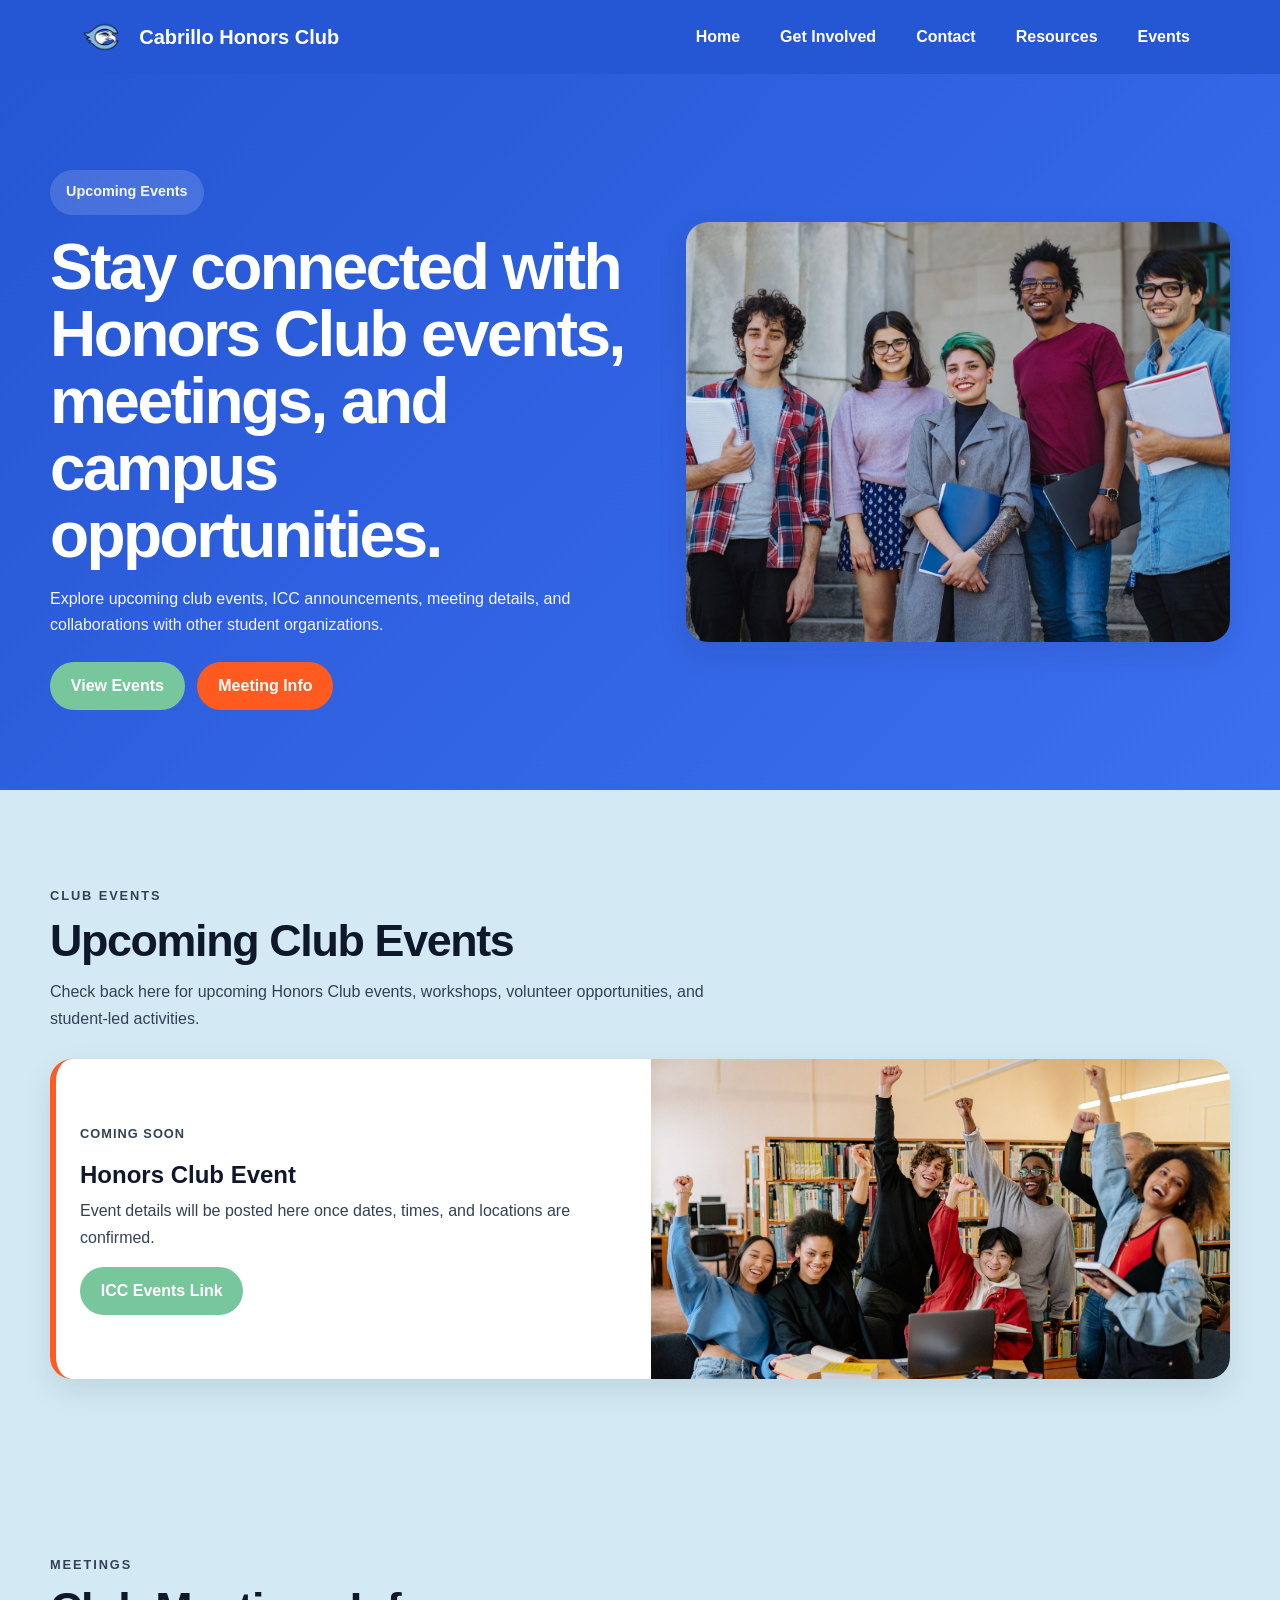
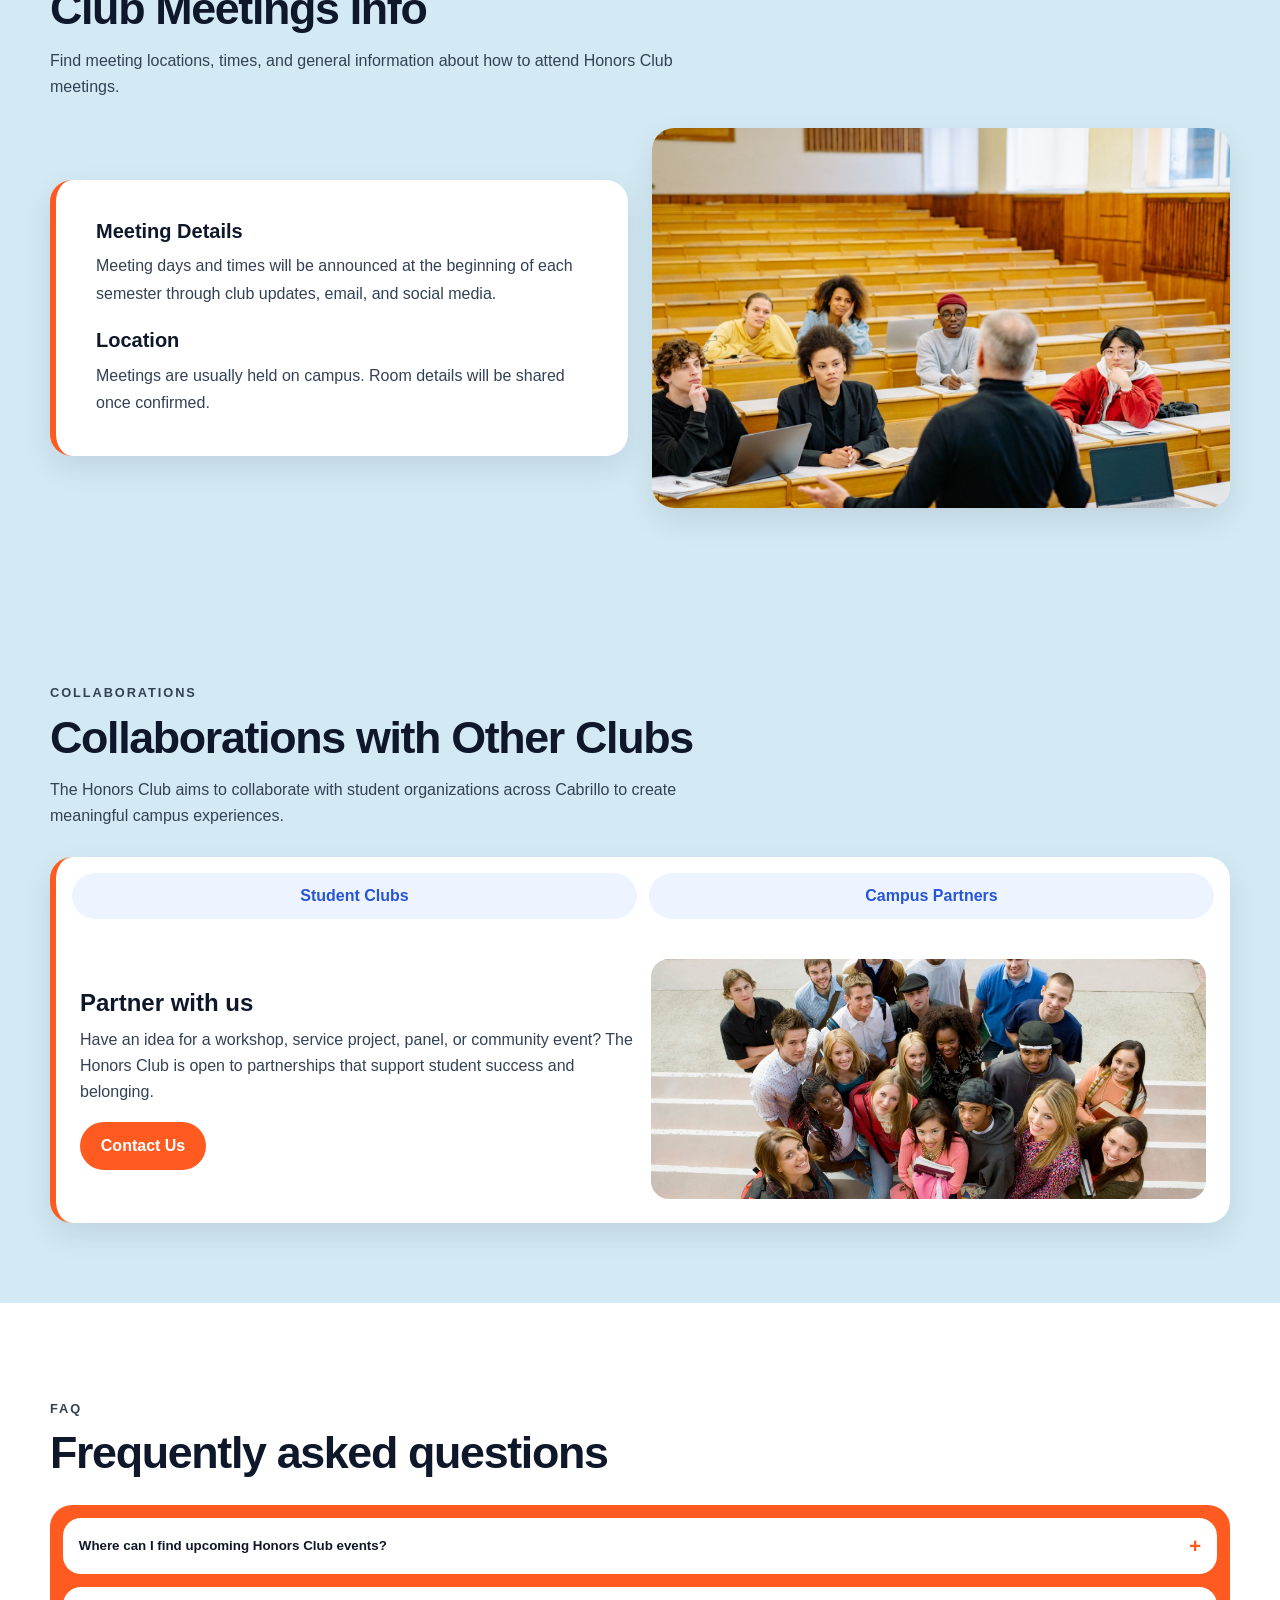
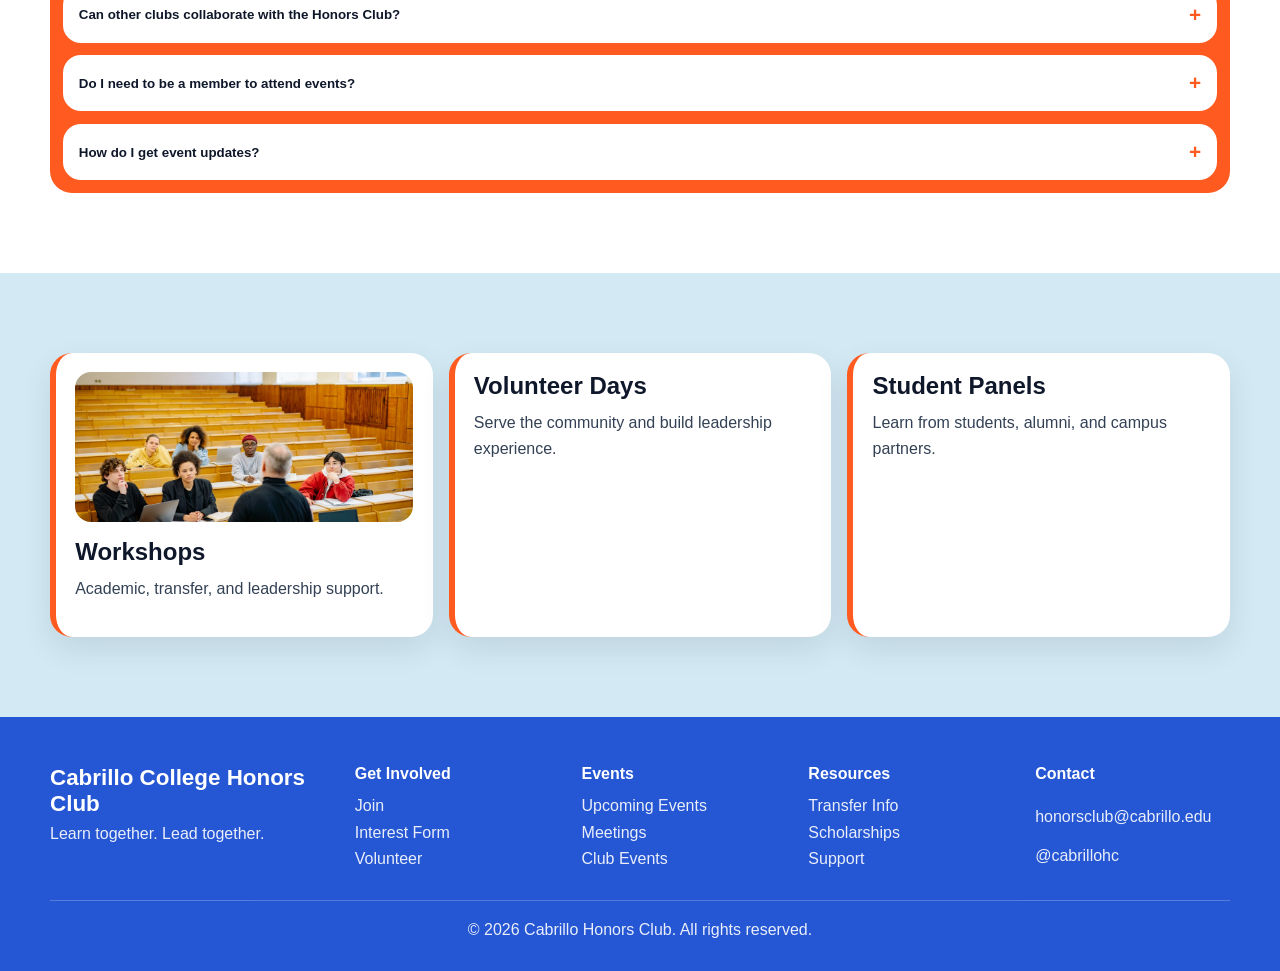
<file: events.html>
<!doctype html>
<html lang="en">
  <head>
    <meta charset="UTF-8" />
    <meta name="viewport" content="width=device-width, initial-scale=1.0" />
    <title>Events | Cabrillo Honors Club</title>
    <link rel="stylesheet" href="style.css" />
  </head>

  <body>
    <header class="site_header">
      <nav class="navbar" aria-label="Main navigation">
        <a class="logo" href="index.html">
          <img
            src="Assets/CabrilloCollegeLogo.png"
            alt="Cabrillo College logo"
          />
          <span>Cabrillo Honors Club</span>
        </a>

        <button
          class="nav_toggle"
          aria-label="Open navigation menu"
          aria-expanded="false"
        >
          <span></span>
          <span></span>
          <span></span>
        </button>

        <ul class="nav_links">
          <li><a href="index.html">Home</a></li>
          <li><a href="get-involved.html">Get Involved</a></li>
          <li><a href="index.html#contact">Contact</a></li>
          <li><a href="resources.html">Resources</a></li>
          <li><a href="events.html">Events</a></li>
        </ul>
      </nav>
    </header>

    <main>
      <section class="events_hero">
        <div class="container events_hero_grid">
          <div class="events_hero_text">
            <p class="pill">Upcoming Events</p>
            <h1>
              Stay connected with Honors Club events, meetings, and campus
              opportunities.
            </h1>
            <p>
              Explore upcoming club events, ICC announcements, meeting details,
              and collaborations with other student organizations.
            </p>

            <div class="hero_buttons">
              <a href="#club-events" class="btn btn_secondary">View Events</a>
              <a href="#meetings" class="btn btn_primary">Meeting Info</a>
            </div>
          </div>

          <div class="events_hero_image">
            <img src="Assets/Steps.jpg" alt="Students celebrating together" />
          </div>
        </div>
      </section>

      <section class="section section_blue" id="club-events">
        <div class="container">
          <div class="section_header reveal">
            <p class="section_label">CLUB EVENTS</p>
            <h2>Upcoming Club Events</h2>
            <p>
              Check back here for upcoming Honors Club events, workshops,
              volunteer opportunities, and student-led activities.
            </p>
          </div>

          <article class="event_feature_card reveal">
            <div>
              <p class="event_date">Coming Soon</p>
              <h3>Honors Club Event</h3>
              <p>
                Event details will be posted here once dates, times, and
                locations are confirmed.
              </p>

              <a href="#" class="btn btn_secondary">ICC Events Link</a>
            </div>

            <img src="Assets/Hands_up.jpg" alt="Students attending an event" />
          </article>
        </div>
      </section>

      <section class="section section_blue" id="meetings">
        <div class="container">
          <div class="section_header reveal">
            <p class="section_label">MEETINGS</p>
            <h2>Club Meetings Info</h2>
            <p>
              Find meeting locations, times, and general information about how
              to attend Honors Club meetings.
            </p>
          </div>

          <div class="two_column">
            <article class="content_card accent_card reveal">
              <h3>Meeting Details</h3>
              <p>
                Meeting days and times will be announced at the beginning of
                each semester through club updates, email, and social media.
              </p>

              <h3>Location</h3>
              <p>
                Meetings are usually held on campus. Room details will be shared
                once confirmed.
              </p>
            </article>

            <div class="image_card reveal">
              <img src="Assets/Lecture.jpg" alt="Students walking together" />
            </div>
          </div>
        </div>
      </section>

      <section class="section section_blue">
        <div class="container">
          <div class="section_header reveal">
            <p class="section_label">COLLABORATIONS</p>
            <h2>Collaborations with Other Clubs</h2>
            <p>
              The Honors Club aims to collaborate with student organizations
              across Cabrillo to create meaningful campus experiences.
            </p>
          </div>

          <div class="collab_card reveal">
            <div class="collab_tabs">
              <span>Student Clubs</span>
              <span>Campus Partners</span>
            </div>

            <div class="collab_content">
              <div>
                <h3>Partner with us</h3>
                <p>
                  Have an idea for a workshop, service project, panel, or
                  community event? The Honors Club is open to partnerships that
                  support student success and belonging.
                </p>
                <a href="index.html#contact" class="btn btn_primary"
                  >Contact Us</a
                >
              </div>

              <img
                src="Assets/students_looking_up.jpg"
                alt="Students collaborating"
              />
            </div>
          </div>
        </div>
      </section>

      <section class="section faq_section">
        <div class="container">
          <div class="section_header reveal">
            <p class="section_label">FAQ</p>
            <h2>Frequently asked questions</h2>
          </div>

          <div class="faq_box reveal">
            <article class="faq_item">
              <button class="faq_question" type="button" aria-expanded="false">
                <span>Where can I find upcoming Honors Club events?</span>
                <span class="faq_icon">+</span>
              </button>
              <div class="faq_answer">
                Upcoming events will be posted on this page and shared through
                club announcements.
              </div>
            </article>

            <article class="faq_item">
              <button class="faq_question" type="button" aria-expanded="false">
                <span>Can other clubs collaborate with the Honors Club?</span>
                <span class="faq_icon">+</span>
              </button>
              <div class="faq_answer">
                Yes. Other clubs can reach out with ideas for workshops,
                projects, panels, or community events.
              </div>
            </article>

            <article class="faq_item">
              <button class="faq_question" type="button" aria-expanded="false">
                <span>Do I need to be a member to attend events?</span>
                <span class="faq_icon">+</span>
              </button>
              <div class="faq_answer">
                Some events may be open to all students, while others may be
                club-focused. Details will be listed with each event.
              </div>
            </article>

            <article class="faq_item">
              <button class="faq_question" type="button" aria-expanded="false">
                <span>How do I get event updates?</span>
                <span class="faq_icon">+</span>
              </button>
              <div class="faq_answer">
                Follow club announcements, email updates, and social media for
                the latest information.
              </div>
            </article>
          </div>
        </div>
      </section>

      <section class="section section_blue">
        <div class="container">
          <div class="event_bottom_grid">
            <article class="small_event_card reveal">
              <img src="Assets/Lecture.jpg" alt="Students at event" />
              <h3>Workshops</h3>
              <p>Academic, transfer, and leadership support.</p>
            </article>

            <article class="small_event_card reveal">
              <h3>Volunteer Days</h3>
              <p>Serve the community and build leadership experience.</p>
            </article>

            <article class="small_event_card reveal">
              <h3>Student Panels</h3>
              <p>Learn from students, alumni, and campus partners.</p>
            </article>
          </div>
        </div>
      </section>
    </main>

    <footer class="footer_section">
      <div class="footer_container">
        <div class="footer_brand">
          <h3>Cabrillo College Honors Club</h3>
          <p>Learn together. Lead together.</p>
        </div>

        <div class="footer_column">
          <h4>Get Involved</h4>
          <a href="get-involved.html">Join</a>
          <a href="#">Interest Form</a>
          <a href="#">Volunteer</a>
        </div>

        <div class="footer_column">
          <h4>Events</h4>
          <a href="events.html">Upcoming Events</a>
          <a href="#meetings">Meetings</a>
          <a href="#club-events">Club Events</a>
        </div>

        <div class="footer_column">
          <h4>Resources</h4>
          <a href="resources.html">Transfer Info</a>
          <a href="resources.html">Scholarships</a>
          <a href="resources.html">Support</a>
        </div>

        <div class="footer_column">
          <h4>Contact</h4>
          <p>honorsclub@cabrillo.edu</p>
          <p>@cabrillohc</p>
        </div>
      </div>

      <div class="footer_bottom">
        <p>© 2026 Cabrillo Honors Club. All rights reserved.</p>
      </div>
    </footer>

    <script src="index.js"></script>
  </body>
</html>
</file>
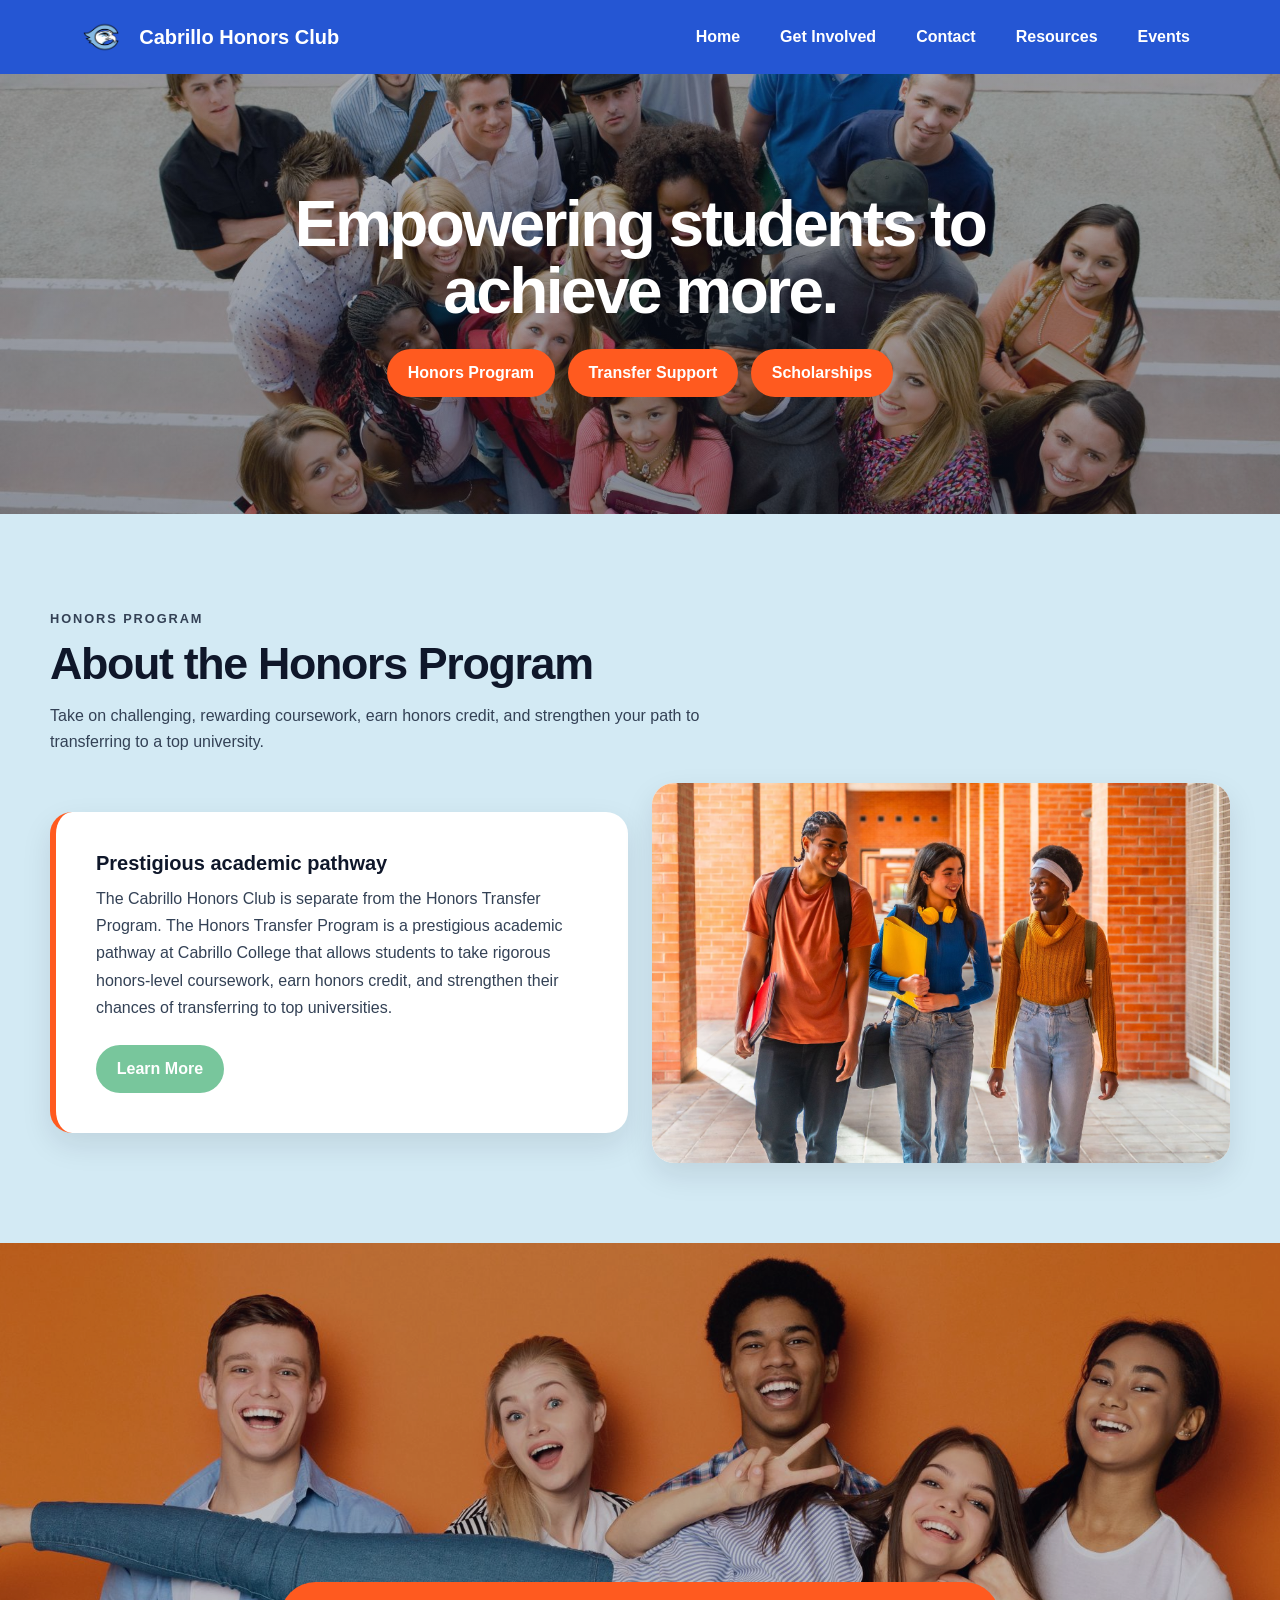
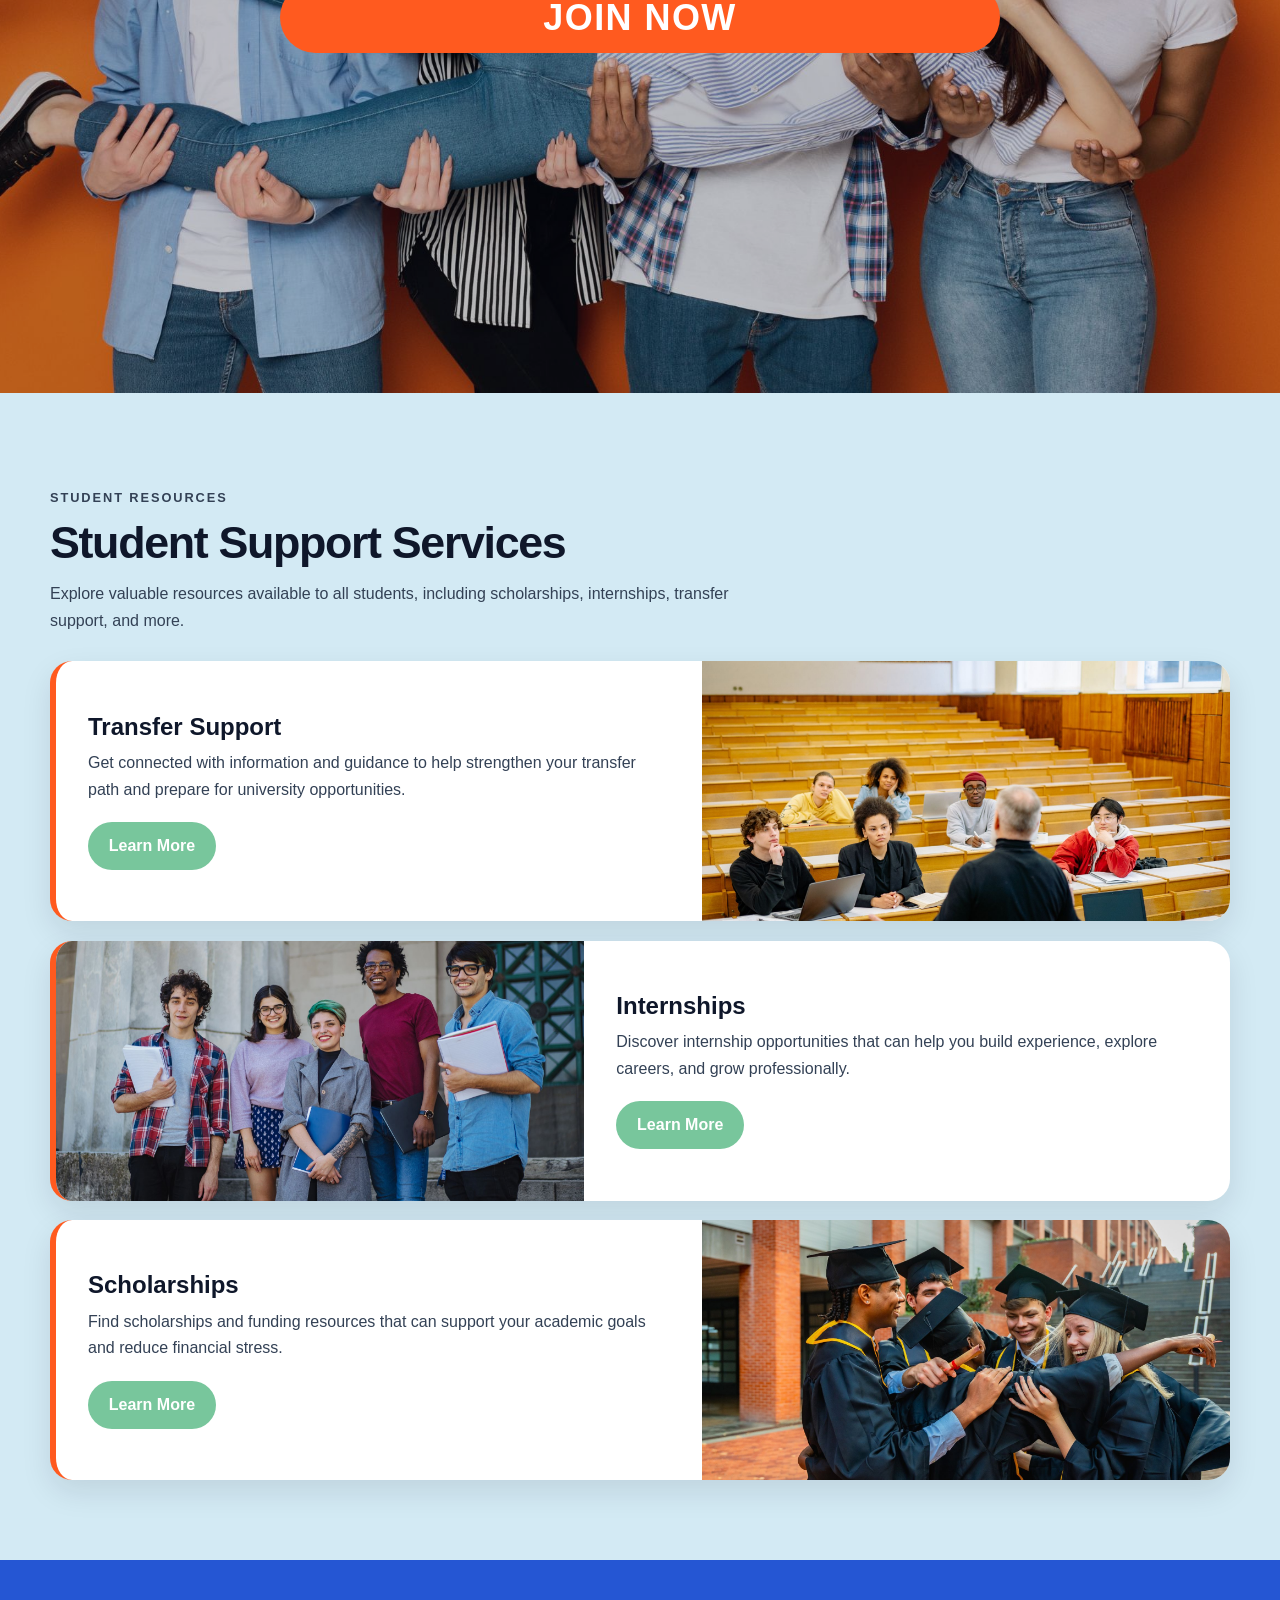
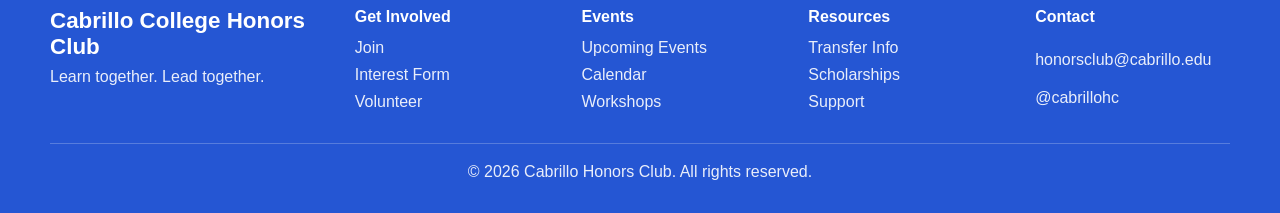
<file: resources.html>
<!doctype html>
<html lang="en">
  <head>
    <meta charset="UTF-8" />
    <meta name="viewport" content="width=device-width, initial-scale=1.0" />
    <title>Student Resources | Cabrillo Honors Club</title>
    <link rel="stylesheet" href="style.css" />
  </head>

  <body>
    <header class="site_header">
      <nav class="navbar" aria-label="Main navigation">
        <a class="logo" href="index.html">
          <img
            src="Assets/CabrilloCollegeLogo.png"
            alt="Cabrillo College logo"
          />
          <span>Cabrillo Honors Club</span>
        </a>

        <button
          class="nav_toggle"
          aria-label="Open navigation menu"
          aria-expanded="false"
        >
          <span></span>
          <span></span>
          <span></span>
        </button>

        <ul class="nav_links">
          <li><a href="index.html">Home</a></li>
          <li><a href="get-involved.html">Get Involved</a></li>
          <li><a href="index.html#contact">Contact</a></li>
          <li><a href="resources.html">Resources</a></li>
          <li><a href="events.html">Events</a></li>
        </ul>
      </nav>
    </header>

    <main>
      <section class="resources_hero">
        <div class="resources_hero_overlay"></div>

        <div class="resources_hero_content">
          <h1>Empowering students to achieve more.</h1>

          <div class="resources_hero_buttons">
            <a href="#honors-program" class="btn btn_primary">Honors Program</a>
            <a href="#resources" class="btn btn_primary">Transfer Support</a>
            <a href="#resources" class="btn btn_primary">Scholarships</a>
          </div>
        </div>
      </section>

      <section class="section section_blue reveal" id="honors-program">
        <div class="container">
          <div class="section_header">
            <p class="section_label">HONORS PROGRAM</p>
            <h2>About the Honors Program</h2>
            <p>
              Take on challenging, rewarding coursework, earn honors credit, and
              strengthen your path to transferring to a top university.
            </p>
          </div>

          <div class="two_column">
            <article class="content_card accent_card">
              <h3>Prestigious academic pathway</h3>
              <p>
                The Cabrillo Honors Club is separate from the Honors Transfer
                Program. The Honors Transfer Program is a prestigious academic
                pathway at Cabrillo College that allows students to take
                rigorous honors-level coursework, earn honors credit, and
                strengthen their chances of transferring to top universities.
              </p>

              <div class="button_group">
                <a href="#" class="btn btn_secondary">Learn More</a>
              </div>
            </article>

            <div class="image_card">
              <img src="Assets/Hallway.jpg" alt="Students walking on campus" />
            </div>
          </div>
        </div>
      </section>

      <section class="join_banner reveal" aria-label="Join the Honors Club">
        <img src="Assets/funny_students.jpg" alt="Students smiling together" />
        <div class="join_banner_content">
          <a href="#" class="btn btn_primary">Join Now</a>
        </div>
      </section>

      <section class="section section_blue reveal" id="resources">
        <div class="container">
          <div class="section_header">
            <p class="section_label">STUDENT RESOURCES</p>
            <h2>Student Support Services</h2>
            <p>
              Explore valuable resources available to all students, including
              scholarships, internships, transfer support, and more.
            </p>
          </div>

          <div class="resource_stack">
            <article class="resource_card">
              <div class="resource_text">
                <h3>Transfer Support</h3>
                <p>
                  Get connected with information and guidance to help strengthen
                  your transfer path and prepare for university opportunities.
                </p>
                <a href="#" class="btn btn_secondary">Learn More</a>
              </div>

              <img src="Assets/Lecture.jpg" alt="Students in a classroom" />
            </article>

            <article class="resource_card flipped">
              <div class="resource_text">
                <h3>Internships</h3>
                <p>
                  Discover internship opportunities that can help you build
                  experience, explore careers, and grow professionally.
                </p>
                <a href="#" class="btn btn_secondary">Learn More</a>
              </div>

              <img src="Assets/Steps.jpg" alt="Students standing together" />
            </article>

            <article class="resource_card">
              <div class="resource_text">
                <h3>Scholarships</h3>
                <p>
                  Find scholarships and funding resources that can support your
                  academic goals and reduce financial stress.
                </p>
                <a href="#" class="btn btn_secondary">Learn More</a>
              </div>

              <img src="Assets/Grad.jpg" alt="Students studying together" />
            </article>
          </div>
        </div>
      </section>
    </main>

    <footer class="footer_section">
      <div class="footer_container">
        <div class="footer_brand">
          <h3>Cabrillo College Honors Club</h3>
          <p>Learn together. Lead together.</p>
        </div>

        <div class="footer_column">
          <h4>Get Involved</h4>
          <a href="index.html#join">Join</a>
          <a href="#">Interest Form</a>
          <a href="#">Volunteer</a>
        </div>

        <div class="footer_column">
          <h4>Events</h4>
          <a href="#">Upcoming Events</a>
          <a href="#">Calendar</a>
          <a href="#">Workshops</a>
        </div>

        <div class="footer_column">
          <h4>Resources</h4>
          <a href="#resources">Transfer Info</a>
          <a href="#resources">Scholarships</a>
          <a href="#resources">Support</a>
        </div>

        <div class="footer_column">
          <h4>Contact</h4>
          <p>honorsclub@cabrillo.edu</p>
          <p>@cabrillohc</p>
        </div>
      </div>

      <div class="footer_bottom">
        <p>© 2026 Cabrillo Honors Club. All rights reserved.</p>
      </div>
    </footer>

    <script src="index.js"></script>
  </body>
</html>
</file>
<file: style.css>
:root {
  --blue: #2556d3;
  --blue-dark: #2556d3; /* #2556d3.  dark #143b9c */
  --blue-light: #d3eaf4;
  --orange: #ff5a1f;
  --green: #78c69c;
  --text-dark: #0f172a;
  --text-soft: #334155;
  --white: #ffffff;
  --shadow: 0 12px 30px rgba(15, 23, 42, 0.1);
  --radius: 22px;
}

* {
  box-sizing: border-box;
  margin: 0;
  padding: 0;
}

html {
  scroll-behavior: smooth;
}

body {
  font-family: Helvetica, Arial, sans-serif;
  background: var(--blue-light);
  color: var(--text-dark);
  overflow-x: hidden;
}

img {
  max-width: 100%;
  display: block;
}

a {
  color: inherit;
  text-decoration: none;
}

button,
a {
  -webkit-tap-highlight-color: transparent;
}

/* Mobile-first nav: simple, compact, and thumb-friendly. */
.site_header {
  background: var(--blue);
  position: sticky;
  top: 0;
  z-index: 100;
}

.navbar {
  min-height: 72px;
  padding: 0.75rem 1rem;
  display: flex;
  align-items: center;
  justify-content: space-between;
}

.logo {
  display: flex;
  align-items: center;
  gap: 0.7rem;
  color: white;
  font-weight: 800;
  font-size: 1rem;
  line-height: 1.2;
  max-width: 230px;
}

.logo img {
  width: 54px;
  height: auto;
}

.nav_toggle {
  width: 48px;
  height: 48px;
  border: 0;
  border-radius: 14px;
  background: rgba(255, 255, 255, 0.15);
  display: grid;
  place-content: center;
  gap: 5px;
  cursor: pointer;
}

.nav_toggle span {
  width: 24px;
  height: 2px;
  background: white;
  border-radius: 999px;
}

.nav_links {
  position: absolute;
  top: 72px;
  left: 1rem;
  right: 1rem;
  background: white;
  color: var(--text-dark);
  border-radius: 18px;
  box-shadow: var(--shadow);
  padding: 0.7rem;
  display: none;
  list-style: none;
}

.nav_links.open {
  display: block;
}

.nav_links a {
  display: block;
  padding: 1rem;
  border-radius: 14px;
  font-weight: 700;
  min-height: 44px;
}

.nav_links a:hover,
.nav_links a:focus {
  background: #eef4ff;
}

/* Hero is designed for phone screens first, then expands later. */
.hero {
  background: linear-gradient(135deg, var(--blue), var(--blue-dark));
  color: white;
  padding: 2rem 1rem 3rem;
}

.hero_inside {
  max-width: 1180px;
  margin: 0 auto;
  display: grid;
  gap: 2rem;
}

.pill {
  display: inline-flex;
  padding: 0.65rem 1rem;
  border-radius: 999px;
  background: rgba(255, 255, 255, 0.16);
  font-size: 0.9rem;
  font-weight: 700;
  margin-bottom: 1.2rem;
}

.hero h1 {
  font-size: clamp(2rem, 10vw, 3.6rem);
  line-height: 1.05;
  letter-spacing: -0.04em;
  margin-bottom: 1rem;
}

.hero p {
  font-size: 1.05rem;
  line-height: 1.65;
  opacity: 0.95;
}

.hero_buttons,
.button_group {
  margin-top: 1.5rem;
  display: grid;
  gap: 0.8rem;
}

/* Buttons are full-width on mobile so they are easier to tap. */
.btn {
  min-height: 48px;
  display: inline-flex;
  align-items: center;
  justify-content: center;
  padding: 0.9rem 1.3rem;
  border-radius: 999px;
  font-weight: 800;
  font-size: 1rem;
  border: 0;
  cursor: pointer;
  transition:
    transform 0.2s ease,
    opacity 0.2s ease;
}

.btn:hover {
  transform: translateY(-2px);
}

.btn_primary {
  background: var(--orange);
  color: white;
}

.btn_secondary {
  background: var(--green);
  color: white;
}

.hero_card,
.image_card,
.content_card,
.testimonial_card,
.officer_card {
  border-radius: var(--radius);
  overflow: hidden;
  box-shadow: var(--shadow);
}

.hero_card {
  position: relative;
}

.carousel_img {
  width: 100%;
  height: 260px;
  object-fit: cover;
}

.carousel_arrow,
.officer_arrow {
  position: absolute;
  top: 50%;
  transform: translateY(-50%);
  width: 46px;
  height: 46px;
  border: 0;
  border-radius: 999px;
  background: rgba(255, 255, 255, 0.82);
  color: var(--text-dark);
  font-size: 2rem;
  cursor: pointer;
}

.arrow_leftside,
.officer_left {
  left: 0.75rem;
}

.arrow_rightside,
.officer_right {
  right: 0.75rem;
}

.dots {
  position: absolute;
  left: 50%;
  bottom: 0.85rem;
  transform: translateX(-50%);
  display: flex;
  gap: 0.45rem;
}

.dot {
  width: 28px;
  height: 5px;
  border-radius: 999px;
  background: rgba(255, 255, 255, 0.55);
}

.active_dot {
  background: white;
}

.section {
  padding: 3.5rem 1rem;
}

.section_blue {
  background: var(--blue-light); /* light blue background */
}

.faq_section {
  background: white;
}

.container {
  max-width: 1180px;
  margin: 0 auto;
}

.section_header {
  margin-bottom: 1.7rem;
}

.section_label {
  color: var(--blue);
  font-size: 0.8rem;
  font-weight: 800;
  letter-spacing: 0.15em;
  text-transform: uppercase;
  margin-bottom: 0.6rem;
}

.section_header h2 {
  font-size: clamp(1.8rem, 7vw, 2.8rem);
  line-height: 1.1;
  letter-spacing: -0.03em;
  color: var(--text-dark);
}

.section_header p {
  margin-top: 0.9rem;
  color: var(--text-soft);
  line-height: 1.65;
  max-width: 680px;
}

.two_column,
.contact_grid {
  display: grid;
  gap: 1.5rem;
}

.image_card {
  background: white;
}

.image_card img {
  width: 100%;
  height: 260px;
  object-fit: cover;
}

/* Cards have smaller padding on mobile to avoid cramped layouts. */
.content_card {
  background: white;
  padding: 1.5rem;
}

.content_card h3 {
  font-size: 1.25rem;
  margin-bottom: 0.6rem;
}

.content_card h3:not(:first-child),
.content_card h4 {
  margin-top: 1.4rem;
}

.content_card h4 {
  color: var(--blue);
  font-size: 0.9rem;
  letter-spacing: 0.12em;
  text-transform: uppercase;
}

.content_card p {
  color: var(--text-soft);
  line-height: 1.7;
}

.accent_card {
  border-left: 6px solid var(--orange);
}

.testimonial_grid {
  display: grid;
  gap: 1rem;
}

.testimonial_card {
  background: white;
  padding: 1.3rem;
  border-left: 6px solid var(--orange);
}

.testimonial_profile {
  display: flex;
  align-items: center;
  gap: 1rem;
}

.testimonial_profile img {
  width: 76px;
  height: 76px;
  border-radius: 16px;
  object-fit: cover;
}

.testimonial_profile h3 {
  font-size: 1rem;
}

.testimonial_profile p,
.testimonial_quote {
  color: var(--text-soft);
  line-height: 1.6;
}

.testimonial_quote {
  margin-top: 1rem;
}

.faq_box {
  background: var(--orange);
  border-radius: var(--radius);
  padding: 0.8rem;
  display: grid;
  gap: 0.8rem;
}

.faq_item {
  background: white;
  border-radius: 18px;
  overflow: hidden;
}

.faq_question {
  width: 100%;
  min-height: 56px;
  padding: 1rem;
  border: 0;
  background: white;
  color: var(--text-dark);
  display: flex;
  align-items: center;
  justify-content: space-between;
  gap: 1rem;
  text-align: left;
  font-weight: 800;
  cursor: pointer;
}

.faq_icon {
  color: var(--orange);
  font-size: 1.3rem;
  flex-shrink: 0;
  transition: transform 0.25s ease;
}

.faq_answer {
  max-height: 0;
  overflow: hidden;
  color: var(--text-soft);
  line-height: 1.6;
  padding: 0 1rem;
  transition:
    max-height 0.3s ease,
    padding-bottom 0.3s ease;
}

.faq_item.active .faq_answer {
  max-height: 180px;
  padding-bottom: 1rem;
}

.faq_item.active .faq_icon {
  transform: rotate(45deg);
}

.contact_form {
  display: grid;
  gap: 0.75rem;
}

.contact_form label {
  font-weight: 800;
}

.contact_form input,
.contact_form textarea {
  width: 100%;
  min-height: 48px;
  border: 2px solid var(--orange);
  border-radius: 999px;
  padding: 0.95rem 1rem;
  font: inherit;
  background: white;
}

.contact_form textarea {
  min-height: 140px;
  border-radius: 18px;
  resize: vertical;
}

.officer_card {
  position: relative;
  border: 4px solid var(--orange);
}

.officer_card img {
  width: 100%;
  height: 270px;
  object-fit: cover;
}

.officer_name {
  margin-top: 1rem;
  font-weight: 800;
  font-size: 1.1rem;
}

.officer_role {
  color: var(--text-soft);
}

.footer_section {
  background: var(--blue);
  color: white;
  padding: 3rem 1rem 2rem;
}

.footer_container {
  max-width: 1180px;
  margin: 0 auto;
  display: grid;
  gap: 2rem;
}

.footer_brand h3 {
  font-size: 1.4rem;
}

.footer_brand p,
.footer_column p {
  opacity: 0.9;
  margin-top: 0.5rem;
}

.footer_column {
  display: grid;
  gap: 0.55rem;
}

.footer_column h4 {
  margin-bottom: 0.3rem;
}

.footer_column a {
  opacity: 0.9;
}

.footer_column a:hover {
  opacity: 1;
  text-decoration: underline;
}

.footer_bottom {
  max-width: 1180px;
  margin: 2rem auto 0;
  padding-top: 1.2rem;
  border-top: 1px solid rgba(255, 255, 255, 0.25);
  text-align: center;
  opacity: 0.9;
}

/* Tablet and desktop scaling. */
@media (min-width: 700px) {
  .hero_buttons,
  .button_group {
    display: flex;
    flex-wrap: wrap;
  }

  .btn {
    width: auto;
  }

  .two_column,
  .contact_grid {
    grid-template-columns: 1fr 1fr;
    align-items: center;
  }

  .testimonial_grid {
    grid-template-columns: repeat(3, 1fr);
  }

  .footer_container {
    grid-template-columns: 1.4fr repeat(4, 1fr);
  }
}

@media (min-width: 900px) {
  .navbar {
    max-width: 1180px;
    margin: 0 auto;
    padding-inline: 1.5rem;
  }

  .logo {
    max-width: none;
    font-size: 1.25rem;
  }

  .nav_toggle {
    display: none;
  }

  .nav_links {
    position: static;
    display: flex;
    gap: 0.5rem;
    background: transparent;
    color: white;
    box-shadow: none;
    padding: 0;
  }

  .nav_links a:hover,
  .nav_links a:focus {
    background: rgba(255, 255, 255, 0.15);
  }

  .hero {
    padding: 5rem 1.5rem;
  }

  .hero_inside {
    grid-template-columns: 1.05fr 0.95fr;
    align-items: center;
    gap: 3rem;
  }

  .carousel_img {
    height: 430px;
  }

  .section {
    padding: 5rem 1.5rem;
  }

  .content_card {
    padding: 2.5rem;
  }

  .image_card img {
    height: 380px;
  }
}

/* =========================
   RESOURCES PAGE
   ========================= */

.resources_hero {
  min-height: 440px;
  position: relative;
  display: grid;
  place-items: center;
  padding: 5rem 1rem;
  background-image: url("Assets/students_looking_up.jpg");
  background-size: cover;
  background-position: center;
  color: white;
  text-align: center;
}

.resources_hero_overlay {
  position: absolute;
  inset: 0;
  background: linear-gradient(rgba(15, 23, 42, 0.35), rgba(15, 23, 42, 0.45));
}

.resources_hero_content {
  position: relative;
  z-index: 1;
  max-width: 850px;
}

.resources_hero h1 {
  font-size: clamp(2rem, 9vw, 4rem);
  line-height: 1.05;
  letter-spacing: -0.04em;
}

.resources_hero_buttons {
  margin-top: 1.5rem;
  display: grid;
  gap: 0.8rem;
}

.join_banner {
  position: relative;
  min-height: 750px;
  display: grid;
  place-items: center;
  overflow: hidden;
}

.join_banner img {
  position: absolute;
  inset: 0;
  width: 100%;
  height: 100%;
  object-fit: cover;
}

.join_banner::after {
  content: "";
  position: absolute;
  inset: 0;
  background: rgba(15, 23, 42, 0.25);
}

.join_banner_content {
  position: relative;
  z-index: 1;
  width: min(90%, 720px);
}

.join_banner .btn {
  width: 100%;
  font-size: 2.25rem;
  letter-spacing: 0.04em;
  text-transform: uppercase;
}

.resource_stack {
  display: grid;
  gap: 1.2rem;
}

.resource_card {
  background: white;
  border-radius: var(--radius);
  box-shadow: var(--shadow);
  border-left: 6px solid var(--orange);
  overflow: hidden;
  display: grid;
}

.resource_text {
  padding: 1.4rem;
}

.resource_text h3 {
  font-size: 1.5rem;
  color: var(--text-dark);
  margin-bottom: 0.6rem;
}

.resource_text p {
  color: var(--text-soft);
  line-height: 1.65;
  margin-bottom: 1.2rem;
}

.resource_card img {
  width: 100%;
  height: 210px;
  object-fit: cover;
}

@media (min-width: 700px) {
  .resources_hero_buttons {
    display: flex;
    justify-content: center;
    flex-wrap: wrap;
  }

  .resource_card {
    grid-template-columns: 1.1fr 0.9fr;
    align-items: center;
  }

  .resource_card.flipped {
    grid-template-columns: 0.9fr 1.1fr;
  }

  .resource_card.flipped .resource_text {
    order: 2;
  }

  .resource_card.flipped img {
    order: 1;
  }

  .resource_card img {
    height: 260px;
  }

  .resource_text {
    padding: 2rem;
  }
}

/* =========================
   GET INVOLVED PAGE
   ========================= */

.get_involved_hero {
  min-height: 440px;
  position: relative;
  display: grid;
  place-items: center;
  padding: 5rem 1rem;
  background-image: url("Assets/Hands_up.jpg");
  background-size: cover;
  background-position: center;
  color: white;
}

.get_involved_hero_overlay {
  position: absolute;
  inset: 0;
  background: linear-gradient(rgba(233, 165, 96, 0.72), rgba(15, 23, 42, 0.45));
}

.get_involved_hero_content {
  position: relative;
  z-index: 1;
  max-width: 850px;
  width: 100%;
}

.get_involved_hero h1 {
  font-size: clamp(2rem, 9vw, 4rem);
  line-height: 1.05;
  letter-spacing: -0.04em;
  max-width: 780px;
}

.involved_grid {
  display: grid;
  gap: 1.2rem;
}

.involved_card {
  background: white;
  border-radius: var(--radius);
  box-shadow: var(--shadow);
  overflow: hidden;
  border-left: 6px solid var(--orange);
}

.involved_card img {
  width: 100%;
  height: 230px;
  object-fit: cover;
}

.involved_card div {
  padding: 1.4rem;
}

.involved_card h3 {
  font-size: 1.4rem;
  margin-bottom: 0.5rem;
}

.involved_card p {
  color: var(--text-soft);
  line-height: 1.65;
}

.community_banner {
  position: relative;
  min-height: 400px;
  display: grid;
  place-items: center;
  overflow: hidden;
}

.community_banner img {
  position: absolute;
  inset: 0;
  width: 200%;
  height: 235%;
  object-fit: cover;
}

.community_banner::after {
  content: "";
  position: absolute;
  inset: 0;
  background: rgba(15, 23, 42, 0.35);
}

.community_banner_content {
  position: relative;
  z-index: 1;
  color: white;
  text-align: center;
  padding: 1rem;
}

.community_banner_content h2 {
  font-size: clamp(1.8rem, 7vw, 3rem);
  line-height: 1.1;
  letter-spacing: -0.03em;
}

.officer_grid {
  display: grid;
  gap: 1rem;
}

.mini_officer_card {
  background: white;
  border-radius: var(--radius);
  box-shadow: var(--shadow);
  border-left: 6px solid var(--orange);
  padding: 1rem;
  display: flex;
  align-items: center;
  gap: 1rem;
}

.mini_officer_card img {
  width: 84px;
  height: 84px;
  border-radius: 16px;
  object-fit: cover;
}

.mini_officer_card h3 {
  font-size: 1rem;
}

.mini_officer_card p {
  color: var(--text-soft);
  font-size: 0.9rem;
  line-height: 1.4;
}

@media (min-width: 700px) {
  .involved_grid {
    grid-template-columns: 1fr 1fr;
  }

  .officer_grid {
    grid-template-columns: repeat(3, 1fr);
  }

  .mini_officer_card {
    min-height: 150px;
  }
}

/* =========================
   ANIMATIONS
   ========================= */

.reveal {
  opacity: 0;
  transform: translateY(30px);
  transition: all 0.6s ease;
}

.reveal.active {
  opacity: 1;
  transform: translateY(0);
}

/* =========================
   HERO MASTER ANIMATION
   ========================= */

/* Text animation (staggered) */
.hero_content > * {
  opacity: 0;
  transform: translateY(40px);
  animation: heroTextIn 0.8s ease forwards;
}

.hero_content > *:nth-child(1) {
  animation-delay: 0.1s;
}
.hero_content > *:nth-child(2) {
  animation-delay: 0.25s;
}
.hero_content > *:nth-child(3) {
  animation-delay: 0.4s;
}
.hero_content > *:nth-child(4) {
  animation-delay: 0.55s;
}

/* Text keyframe */
@keyframes heroTextIn {
  to {
    opacity: 1;
    transform: translateY(0);
  }
}

/* Hero image/card entrance */
.hero_card {
  opacity: 0;
  transform: scale(0.9) translateY(60px);
  animation: heroImageIn 1s ease forwards;
  animation-delay: 0.4s;
}

/* Image keyframe */
@keyframes heroImageIn {
  to {
    opacity: 1;
    transform: scale(1) translateY(0);
  }
}

.hero::before {
  content: "";
  position: absolute;
  inset: 0;
  background: radial-gradient(
    circle at 20% 30%,
    rgba(255, 255, 255, 0.15),
    transparent 40%
  );
  animation: heroGlow 6s ease-in-out infinite;
  pointer-events: none;
}

@keyframes heroGlow {
  0%,
  100% {
    opacity: 0.4;
    transform: translateY(0);
  }
  50% {
    opacity: 0.8;
    transform: translateY(-20px);
  }
}

/* =========================
   BUTTON SHINE EFFECT
   ========================= */

.btn {
  position: relative; /* REQUIRED for shine positioning */
  overflow: hidden; /* hides shine outside button */
}

/* the moving shine */
.btn::before {
  content: "";
  position: absolute;
  top: 0;
  left: -120%; /* start off-screen */
  width: 60%;
  height: 100%;

  background: linear-gradient(
    120deg,
    transparent,
    rgba(255, 255, 255, 0.5),
    transparent
  );

  transform: skewX(-20deg); /* gives angled shine */
  transition: left 0.6s ease;
}

/* trigger on hover */
.btn:hover::before {
  left: 120%; /* moves across button */
}

/* Events hero animation */

/* =========================
   EVENTS HERO — FUN MOVEMENT ONLY
   ========================= */

.events_hero {
  position: relative;
  overflow: hidden;
  color: white;
  padding: 5rem 1rem;
  background: linear-gradient(135deg, var(--blue), #3b6ff0);
}

.events_hero_grid {
  display: grid;
  gap: 2rem;
  align-items: center;
}

.events_hero_text {
  animation: eventsTextIn 0.8s ease forwards;
}

.events_hero_text h1 {
  font-size: clamp(2rem, 9vw, 4rem);
  line-height: 1.05;
  letter-spacing: -0.04em;
  max-width: 780px;
}

.events_hero_text p {
  margin-top: 1rem;
  line-height: 1.65;
  max-width: 650px;
  opacity: 0.95;
}

.events_hero_image {
  border-radius: var(--radius);
  overflow: hidden;
  box-shadow: var(--shadow);
  animation:
    eventsCardPop 0.9s ease forwards,
    eventsFloat 4.5s ease-in-out infinite 1s;
  transform-origin: center;
}

.events_hero_image img {
  width: 100%;
  height: 280px;
  object-fit: cover;
  animation: eventsImageDrift 8s ease-in-out infinite;
}

.events_hero_image:hover {
  animation-play-state: paused;
  transform: translateY(-8px) rotate(-1deg) scale(1.02);
}

.events_hero_image:hover img {
  animation-play-state: paused;
}

@keyframes eventsTextIn {
  from {
    opacity: 0;
    transform: translateY(32px);
  }

  to {
    opacity: 1;
    transform: translateY(0);
  }
}

@keyframes eventsCardPop {
  from {
    opacity: 0;
    transform: translateY(42px) scale(0.94) rotate(2deg);
  }

  to {
    opacity: 1;
    transform: translateY(0) scale(1) rotate(0);
  }
}

@keyframes eventsFloat {
  0%,
  100% {
    translate: 0 0;
  }

  50% {
    translate: 0 -14px;
  }
}

@keyframes eventsImageDrift {
  0%,
  100% {
    transform: scale(1.04) translateX(0);
  }

  50% {
    transform: scale(1.08) translateX(-14px);
  }
}

@media (min-width: 700px) {
  .events_hero {
    padding: 6rem 1.5rem;
  }

  .events_hero_grid {
    grid-template-columns: 1fr 0.9fr;
  }

  .events_hero_image img {
    height: 420px;
  }
}

h1 span,
h2 span {
  background: linear-gradient(120deg, rgba(255, 90, 31, 0.2), transparent);
  padding: 0.1em 0.3em;
  border-radius: 6px;
}

.image_card {
  position: relative;
  overflow: hidden;
}

.image_card::before {
  content: "";
  position: absolute;
  inset: 0;
  background: linear-gradient(
    120deg,
    transparent,
    rgba(255, 255, 255, 0.28),
    transparent
  );
  transform: translateX(-120%);
  transition: transform 0.7s ease;
  z-index: 1;
  pointer-events: none;
}

.image_card:hover::before {
  transform: translateX(120%);
}

/* for the resoureces hereo */

/* Card hover animation */

.content_card,
.resource_card,
.event_feature_card,
.collab_card,
.small_event_card,
.involved_card,
.testimonial_card {
  transition:
    transform 0.25s ease,
    box-shadow 0.25s ease;
}

.content_card:hover,
.resource_card:hover,
.event_feature_card:hover,
.collab_card:hover,
.small_event_card:hover,
.involved_card:hover,
.testimonial_card:hover {
  transform: translateY(-8px);
  box-shadow:
    0 0 0 2px rgba(255, 90, 31, 0.14),
    0 22px 45px rgba(15, 23, 42, 0.16);
}
/* BUTTON hover animation */

.btn {
  transition:
    transform 0.2s ease,
    box-shadow 0.2s ease;
}

.btn:hover {
  transform: translateY(-3px);
  box-shadow: 0 12px 24px rgba(15, 23, 42, 0.16);
}

.btn:active {
  transform: translateY(0) scale(0.97);
}

/* */

.section {
  position: relative;
}

.section::after {
  content: "";
  position: absolute;
  bottom: 0;
  left: 10%;
  width: 80%;
  height: 1px;
  background: linear-gradient(
    to right,
    transparent,
    rgba(255, 255, 255, 0.4),
    transparent
  );
  transform: scaleX(0);
  transform-origin: center;
  transition: transform 0.6s ease;
}

.section.in-view::after {
  transform: scaleX(1);
}

body {
  animation: pageFade 0.5s ease;
}

@keyframes pageFade {
  from {
    opacity: 0;
  }
  to {
    opacity: 1;
  }
}

/* =========================
   END OF ANIMATIONS 
   ========================= */

/* =========================
   EVENTS PAGE
   ========================= */

.events_hero {
  background: linear-gradient(135deg, var(--blue), #3b6ff0);
  color: white;
  padding: 3.5rem 1rem;
}

.events_hero_grid {
  display: grid;
  gap: 2rem;
  align-items: center;
}

.events_hero_text h1 {
  font-size: clamp(2rem, 9vw, 4rem);
  line-height: 1.05;
  letter-spacing: -0.04em;
  max-width: 780px;
}

.events_hero_text p {
  margin-top: 1rem;
  line-height: 1.65;
  max-width: 650px;
  opacity: 0.95;
}

.events_hero_image {
  border-radius: var(--radius);
  overflow: hidden;
  box-shadow: var(--shadow);
  animation:
    heroImageIn 1s ease forwards,
    floatHero 4s ease-in-out infinite;
}

.events_hero_image img {
  width: 100%;
  height: 280px;
  object-fit: cover;
}

.event_feature_card,
.collab_card,
.small_event_card {
  background: white;
  border-radius: var(--radius);
  box-shadow: var(--shadow);
  border-left: 6px solid var(--orange);
  overflow: hidden;
}

.event_feature_card {
  display: grid;
  gap: 1rem;
}

.event_feature_card div {
  padding: 1.5rem;
}

.event_feature_card h3,
.collab_card h3,
.small_event_card h3 {
  font-size: 1.5rem;
  margin-bottom: 0.6rem;
}

.event_feature_card p,
.collab_card p,
.small_event_card p {
  color: var(--text-soft);
  line-height: 1.65;
  margin-bottom: 1rem;
}

.event_date {
  color: var(--blue);
  font-weight: 800;
  text-transform: uppercase;
  letter-spacing: 0.08em;
  font-size: 0.8rem;
}

.event_feature_card img {
  width: 100%;
  height: 250px;
  object-fit: cover;
}

.collab_tabs {
  display: grid;
  grid-template-columns: 1fr 1fr;
  gap: 0.75rem;
  padding: 1rem;
}

.collab_tabs span {
  background: #eef4ff;
  border-radius: 999px;
  padding: 0.9rem 1rem;
  text-align: center;
  font-weight: 800;
  color: var(--blue);
}

.collab_content {
  display: grid;
  gap: 1rem;
  padding: 1rem;
}

.collab_content img {
  width: 100%;
  height: 240px;
  object-fit: cover;
  border-radius: 18px;
}

.event_bottom_grid {
  display: grid;
  gap: 1rem;
}

.small_event_card {
  padding: 1.2rem;
}

.small_event_card img {
  width: 100%;
  height: 150px;
  object-fit: cover;
  border-radius: 16px;
  margin-bottom: 1rem;
}

@media (min-width: 700px) {
  .events_hero {
    padding: 5rem 1.5rem;
  }

  .events_hero_grid {
    grid-template-columns: 1fr 0.9fr;
  }

  .events_hero_image img {
    height: 420px;
  }

  .event_feature_card {
    grid-template-columns: 1fr 1fr;
    align-items: center;
  }

  .event_feature_card img {
    height: 320px;
  }

  .collab_content {
    grid-template-columns: 1fr 1fr;
    align-items: center;
    padding: 1.5rem;
  }

  .event_bottom_grid {
    grid-template-columns: repeat(3, 1fr);
  }
}

/* =========================
   EVENTS PAGE END!
   ========================= */
</file>
